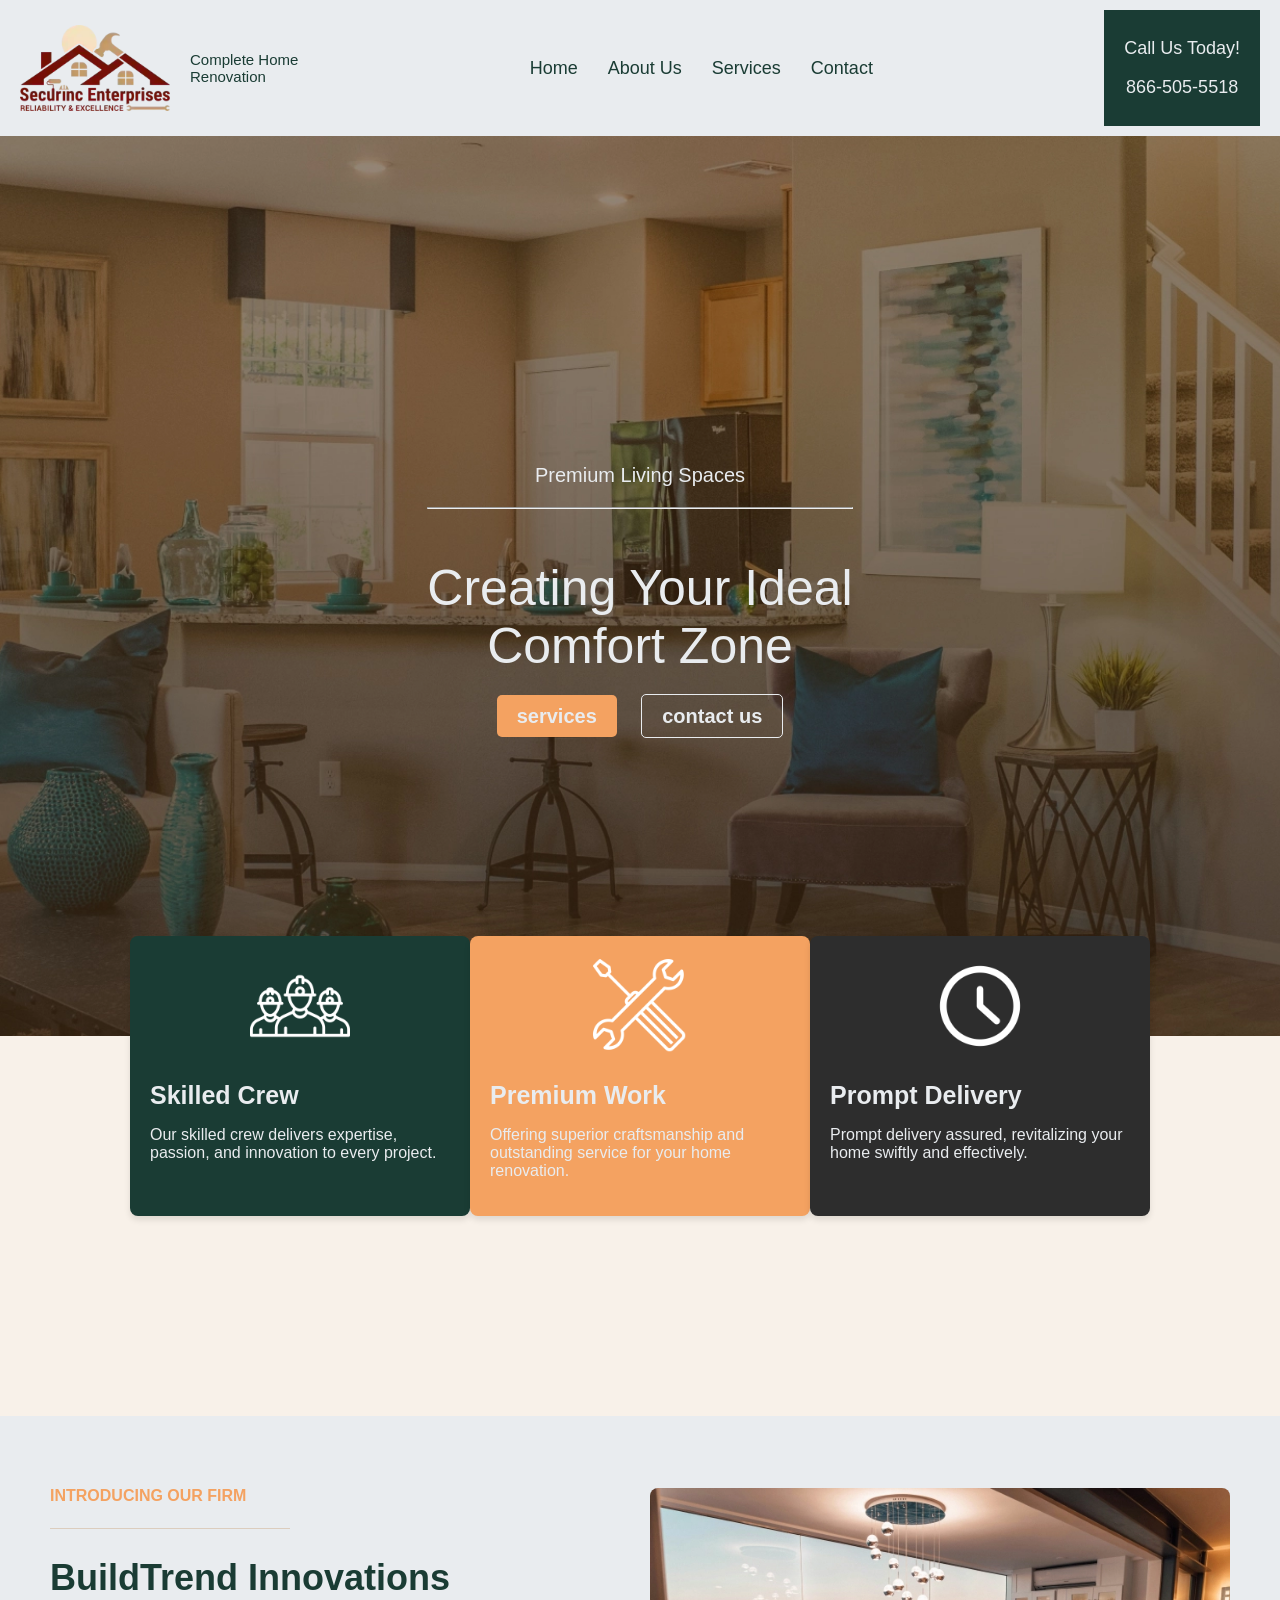
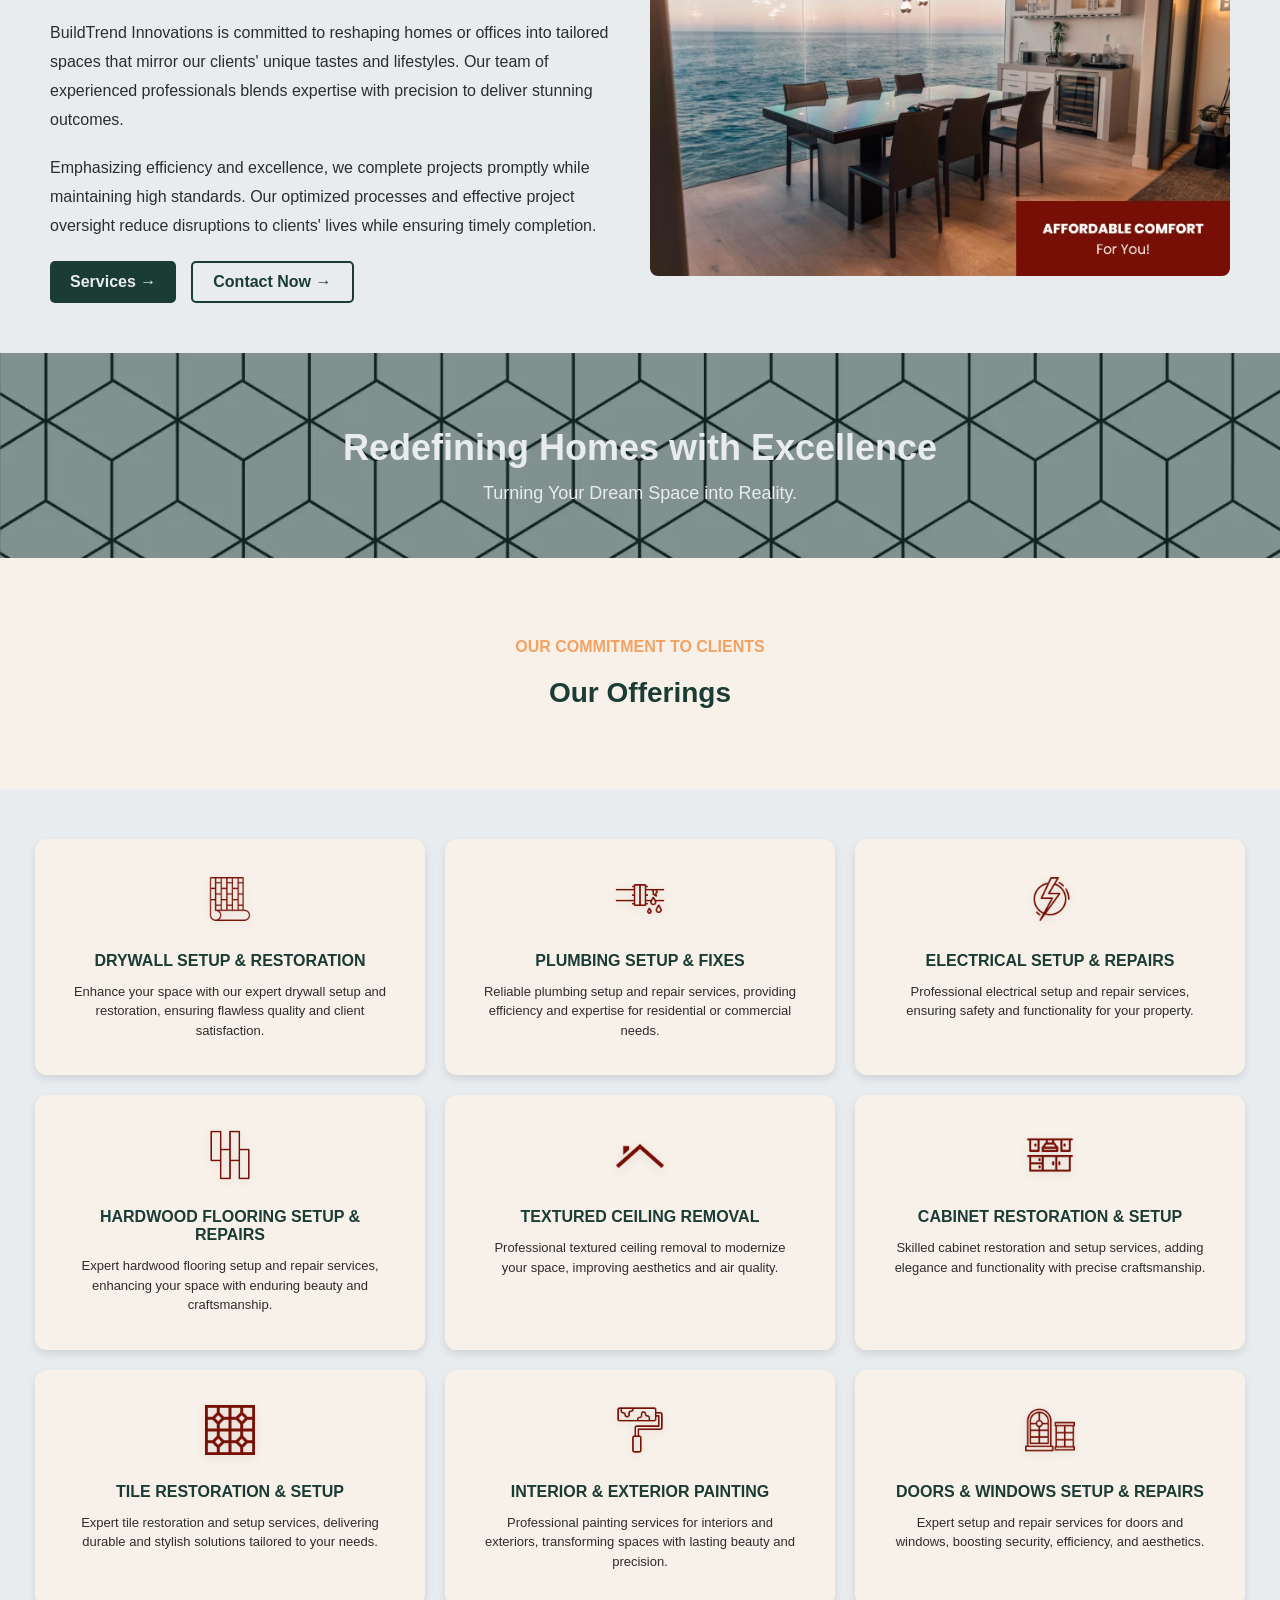
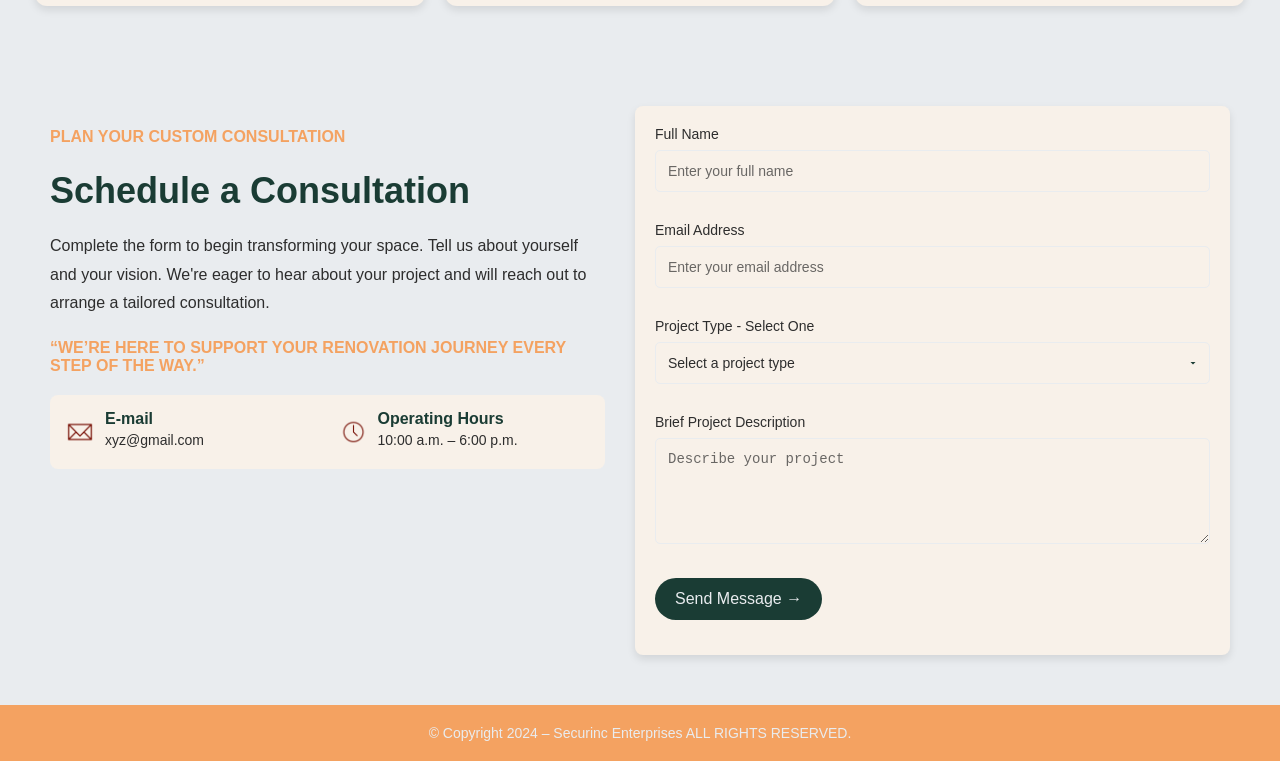
<file: Website_Assignment/index.html>
<!DOCTYPE html>
<html lang="en">
<head>
    <meta charset="UTF-8">
    <meta name="viewport" content="width=device-width, initial-scale=1.0">
    <link rel="stylesheet" href="./Style.css">
    <title>Website Replica</title>
</head>
<body>
  <div class="mainWrapper">
    <div class="header">
      <div class="logoArea">
          <img src="./Images/securinc-loader.webp" alt="Logo">
          <div class="logoText">
              <p>Complete Home <br> Renovation</p>
          </div>
      </div>
      <div class="navLinks">
          <ul>
              <li><a href="#">Home</a></li>
              <li><a href="#companyInfo">About Us</a></li>
              <li><a href="#services">Services</a></li>
              <li><a href="#contact">Contact</a></li>
          </ul>
      </div>
      <div class="callUs">
          <p><span>Call Us </span>Today!</p>
          <p>866-505-5518</p>
      </div>
    </div>
    <div class="heroBanner">
      <div>
          <p id="bannerTitle">Premium Living Spaces</p><hr>
          <p>Creating Your Ideal <br> Comfort Zone</p>
      </div>
      <div>
        <a href="" id="servicesLink">services</a>
        <a href="" id="contactLink">contact us</a>
      </div>
    </div>
    <div class="features">
      <div class="featureCard" id="feature1">
        <img src="./Images/workers.svg" alt="Skilled Crew">
        <h2>Skilled Crew</h2>
        <p>Our skilled crew delivers expertise, passion, and innovation to every project.</p>
      </div>
      <div class="featureCard" id="feature2">
        <img src="./Images/Maintenance.svg" alt="Premium Work">
        <h2>Premium Work</h2>
        <p>Offering superior craftsmanship and outstanding service for your home renovation.</p>
      </div>
      <div class="featureCard" id="feature3">
        <img src="./Images/Time.svg" alt="Prompt Delivery">
        <h2>Prompt Delivery</h2>
        <p>Prompt delivery assured, revitalizing your home swiftly and effectively.</p>
      </div>
    </div>
    <div id="companyInfo" class="about">
      <div class="aboutText">
          <h4>INTRODUCING OUR FIRM</h4>
          <img src="./Images/Line.svg" alt="">
          <h1>BuildTrend Innovations</h1>
          <p>
            BuildTrend Innovations is committed to reshaping homes or offices into tailored spaces that mirror our clients' unique tastes and lifestyles. Our team of experienced professionals blends expertise with precision to deliver stunning outcomes.
          </p>
          <p>
            Emphasizing efficiency and excellence, we complete projects promptly while maintaining high standards. Our optimized processes and effective project oversight reduce disruptions to clients' lives while ensuring timely completion.
          </p>
          <div class="buttons">
            <button class="servicesBtn">Services →</button>
            <button class="contactBtn">Contact Now →</button>
          </div>
      </div>
      <div class="aboutImage">
          <img src="./Images/4.webp" alt="Tailored Comfort Solutions">
      </div>
    </div>
    <div class="vision">
      <h1>Redefining Homes with Excellence</h1>
      <p>Turning Your Dream Space into Reality.</p>
    </div>
    <div id="services" class="servicesHeader">
      <h4>OUR COMMITMENT TO CLIENTS</h4>
      <h1>Our Offerings</h1>
    </div>
    <div class="cardContainer">
      <div class="card">
        <img src="./Images/logo/01.svg" alt="Drywall Setup & Restoration">
        <h3>Drywall Setup & Restoration</h3>
        <p>Enhance your space with our expert drywall setup and restoration, ensuring flawless quality and client satisfaction.</p>
      </div>
      <div class="card">
        <img src="./Images/logo/02.svg" alt="Plumbing Setup & Fixes">
        <h3>Plumbing Setup & Fixes</h3>
        <p>Reliable plumbing setup and repair services, providing efficiency and expertise for residential or commercial needs.</p>
      </div>
      <div class="card">
        <img src="./Images/logo/03.svg" alt="Electrical Setup & Repairs">
        <h3>Electrical Setup & Repairs</h3>
        <p>Professional electrical setup and repair services, ensuring safety and functionality for your property.</p>
      </div>
      <div class="card">
        <img src="./Images/logo/04.svg" alt="Hardwood Flooring Setup & Repairs">
        <h3>Hardwood Flooring Setup & Repairs</h3>
        <p>Expert hardwood flooring setup and repair services, enhancing your space with enduring beauty and craftsmanship.</p>
      </div>
      <div class="card">
        <img src="./Images/logo/05.svg" alt="Textured Ceiling Removal">
        <h3>Textured Ceiling Removal</h3>
        <p>Professional textured ceiling removal to modernize your space, improving aesthetics and air quality.</p>
      </div>
      <div class="card">
        <img src="./Images/logo/06.svg" alt="Cabinet Restoration & Setup">
        <h3>Cabinet Restoration & Setup</h3>
        <p>Skilled cabinet restoration and setup services, adding elegance and functionality with precise craftsmanship.</p>
      </div>
      <div class="card">
        <img src="./Images/logo/07.svg" alt="Tile Restoration & Setup">
        <h3>Tile Restoration & Setup</h3>
        <p>Expert tile restoration and setup services, delivering durable and stylish solutions tailored to your needs.</p>
      </div>
      <div class="card">
        <img src="./Images/logo/08.svg" alt="Interior & Exterior Painting">
        <h3>Interior & Exterior Painting</h3>
        <p>Professional painting services for interiors and exteriors, transforming spaces with lasting beauty and precision.</p>
      </div>
      <div class="card">
        <img src="./Images/logo/09.svg" alt="Doors & Windows Setup & Repairs">
        <h3>Doors & Windows Setup & Repairs</h3>
        <p>Expert setup and repair services for doors and windows, boosting security, efficiency, and aesthetics.</p>
      </div>
    </div>
    <div id="contact" class="contactArea">
      <div class="contactInfo">
        <h4>Plan Your Custom Consultation</h4>
        <h1>Schedule a Consultation</h1>
        <p>
          Complete the form to begin transforming your space. Tell us about yourself and your vision. We're eager to hear about your project and will reach out to arrange a tailored consultation.
        </p>
        <h4>“WE’RE HERE TO SUPPORT YOUR RENOVATION JOURNEY EVERY STEP OF THE WAY.”</h4>
        <div class="infoBox">
          <div class="infoItem">
            <img src="./Images/email-01.svg" alt="Email Icon">
            <div>
              <h3>E-mail</h3>
              <p>xyz@gmail.com</p>
            </div>
          </div>
          <div class="infoItem">
            <img src="./Images/Time_color.svg" alt="Clock Icon">
            <div>
              <h3>Operating Hours</h3>
              <p>10:00 a.m. – 6:00 p.m.</p>
            </div>
          </div>
        </div>
      </div>
      <div class="contactFormArea">
        <form class="form">
          <div class="inputGroup">
            <label for="fullName">Full Name</label>
            <input type="text" id="fullName" name="name" placeholder="Enter your full name" required>
          </div>
          <div class="inputGroup">
            <label for="emailAddress">Email Address</label>
            <input type="email" id="emailAddress" name="email" placeholder="Enter your email address" required>
          </div>
          <div class="inputGroup">
            <label for="projectCategory">Project Type - Select One</label>
            <select id="projectCategory" name="projectType" required>
              <option value="" disabled selected>Select a project type</option>
              <option value="1">Drywall Setup & Restoration</option>
              <option value="2">Plumbing Setup & Fixes</option>
              <option value="3">Electrical Setup & Repairs</option>
              <option value="4">Hardwood Flooring Setup & Repairs</option>
              <option value="5">Textured Ceiling Removal</option>
              <option value="6">Cabinet Restoration & Setup</option>
              <option value="7">Tile Restoration & Setup</option>
              <option value="8">Interior & Exterior Painting</option>
              <option value="9">Doors & Windows Setup & Repairs</option>
            </select>
          </div>
          <div class="inputGroup">
            <label for="projectDetails">Brief Project Description</label>
            <textarea id="projectDetails" name="message" rows="5" placeholder="Describe your project" required></textarea>
          </div>
          <div class="inputGroup">
            <button type="submit">Send Message →</button>
          </div>
        </form>
      </div>
    </div>
    <div class="footer">
      <p>© Copyright 2024 – Securinc Enterprises ALL RIGHTS RESERVED.</p>
    </div>
  </div>
</html>
</file>
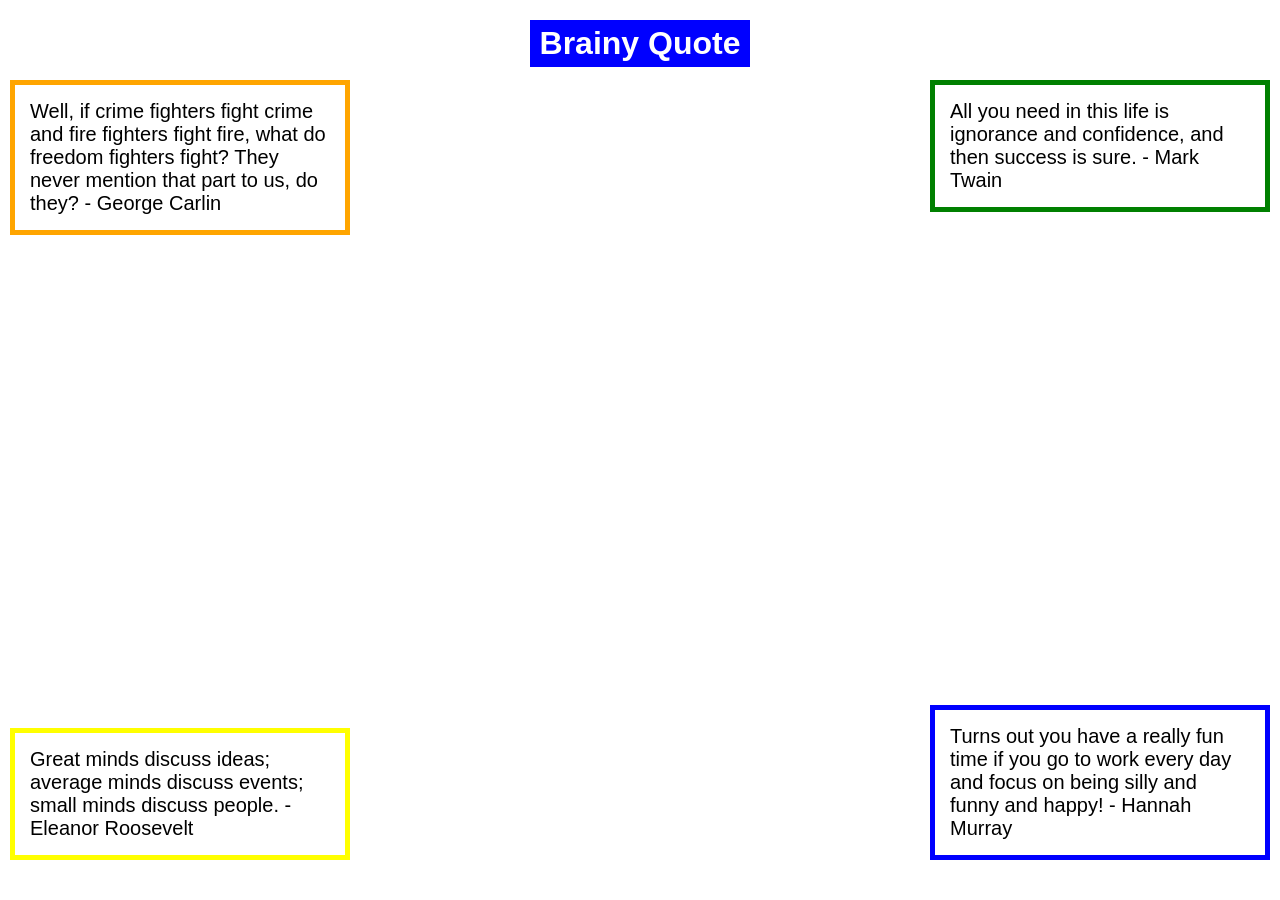
<file: CSS Assignment 02/task-02.html>
<!DOCTYPE html>
<html lang="en">
<head>
    <meta charset="UTF-8">
    <meta name="viewport" content="width=device-width, initial-scale=1.0">
    <title>Document</title>
    <link rel="stylesheet" href="task-02.css">
</head>
<body>
    <h1>Brainy Quote</h1>

    <p class="top" id="orange">
    Well, if crime fighters fight crime and fire fighters fight fire, what do freedom fighters fight? They never mention that part to us, do they? - George Carlin
    </p>

    <p class="top" id="green">
    All you need in this life is ignorance and confidence, and then success is sure. - Mark Twain
    </p>

    <p class="bottom" id="yellow">
    Great minds discuss ideas; average minds discuss events; small minds discuss people. - Eleanor Roosevelt
    </p>

    <p class="bottom" id="blue">
    Turns out you have a really fun time if you go to work every day and focus on being silly and funny and happy! - Hannah Murray
    </p>

</body>
</html>
</file>
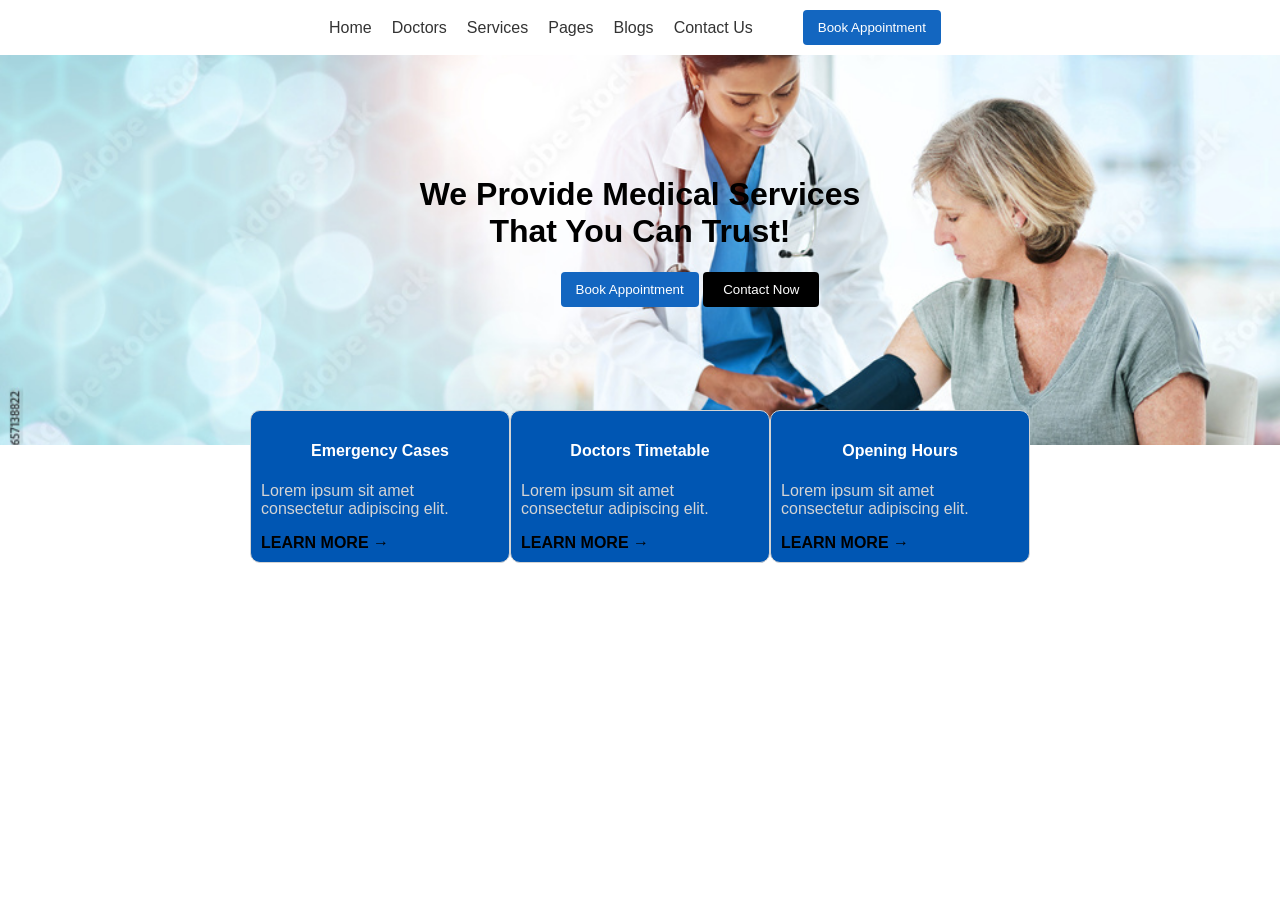
<file: CSS Assignment 02/task-03.html>
<!DOCTYPE html>
<html lang="en">
<head>
  <meta charset="UTF-8" />
  <meta name="viewport" content="width=device-width, initial-scale=1.0" />
  <title>Mediplus</title>
  <link rel="stylesheet" href="task-03.css">
</head>
<body>
  <div class="main">
    <div class="navbar">
      <ul class="nav-links">
        <li><a href="#">Home</a></li>
        <li><a href="#">Doctors</a></li>
        <li><a href="#">Services</a></li>
        <li><a href="#">Pages</a></li>
        <li><a href="#">Blogs</a></li>
        <li><a href="#">Contact Us</a></li>
      </ul>
      <button class="nav-btn">Book Appointment</button>
    </div>

    <div class="hero-section">
      <h1>We Provide <span>Medical</span> Services <br> That You Can <span>Trust!</span></h1>
      
      <button class="nav-btn">Book Appointment</button>
      <button class="btn-primary">Contact Now</button>
    </div>

    <div class="Boxmain">
      <div class="box01">
        <h4>Emergency Cases</h4>
        <p>Lorem ipsum sit amet consectetur adipiscing elit.</p>
        <a href="#">LEARN MORE →</a>
      </div>
      <div class="box02">
        <h4>Doctors Timetable</h4>
        <p>Lorem ipsum sit amet consectetur adipiscing elit.</p>
        <a href="#">LEARN MORE →</a>
      </div>
      <div class="box03">
        <h4>Opening Hours</h4>
        <p>Lorem ipsum sit amet consectetur adipiscing elit.</p>
        <a href="#">LEARN MORE →</a>
      </div>
    </div>
  </div>
</body>
</html>
</file>
<file: Website_Assignment/Style.css>
body {
    font-family: 'Poppins', sans-serif;
    margin: 0;
    padding: 0;
    box-sizing: border-box;
    background-color: #F8F1E9;
}

.header {
    background-color: #E9ECEF;
    display: flex;
    justify-content: space-between;
    align-items: center;
    padding: 10px 20px;
}

.header img {
    width: 150px;
    height: auto;
}

.header .logoText {
    margin-left: 20px;
    font-size: 15px;
    font-weight: 300;
    color: #1A3C34;
}

.logoArea {
    display: flex;
    align-items: center;
    justify-content: center;
    flex-shrink: 0;
}

.navLinks {
    display: flex;
    align-items: center;
}

.navLinks ul {
    list-style: none;
    padding: 0;
    display: flex;
    flex-wrap: nowrap;
    margin: 0;
}

.navLinks li {
    margin: 0 15px;
    font-size: 18px;
}

.navLinks a {
    color: #1A3C34;
    text-decoration: none;
}

.navLinks a:hover {
    color: #F4A261;
}

.navLinks a.active {
    color: #F4A261;
    font-weight: bold;
}

.callUs {
    font-size: 18px;
    background-color: #1A3C34;
    color: #E9ECEF;
    padding: 10px 20px;
    text-align: center;
    flex-shrink: 0;
}

.heroBanner {
    background-image: url('./Images/1.webp');
    background-size: cover;
    background-position: center;
    height: 100vh;
    display: flex;
    justify-content: center;
    align-items: center;
    flex-direction: column;
    text-align: center;
}

#bannerTitle {
    font-size: 20px;
    color: #E9ECEF;
    margin-bottom: 20px;
}

#bannerTitle hr {
    width: 50px;
    border: 1px solid #F4A261;
    margin: 10px auto;
}

.heroBanner p {
    color: #E9ECEF;
    font-size: 50px;
    margin-bottom: 30px;
}

.heroBanner a {
    text-decoration: none;
    color: #E9ECEF;
    font-size: 20px;
    padding: 10px 20px;
    border-radius: 5px;
    margin: 0 10px;
    font-weight: bold;
}

#servicesLink {
    background-color: #F4A261;
    border: none;
}

#contactLink {
    border: 1px solid #E9ECEF;
    background-color: transparent;
}

.features {
    display: flex;
    justify-content: center;
    padding: 50px 20px;
    background-color: transparent;
    position: relative;
    bottom: 150px;
}

.featureCard {
    text-align: center;
    padding: 20px;
    width: 300px;
    border-radius: 8px;
    box-shadow: 0 4px 6px rgba(0, 0, 0, 0.1);
}

#feature1 {
    background-color: #1A3C34;
}

#feature2 {
    background-color: #F4A261;
}

#feature3 {
    background-color: #2D2D2D;
}

.featureCard img {
    width: 100px;
    height: 100px;
}

.featureCard h2 {
    font-size: 25px;
    color: #E9ECEF;
    text-align: left;
    margin-bottom: 10px;
}

.featureCard p {
    text-align: left;
    font-size: 16px;
    color: #E9ECEF;
}

.about {
    display: flex;
    justify-content: space-between;
    align-items: center;
    padding: 50px;
    background-color: #E9ECEF;
}

.aboutText {
    flex: 1;
    padding-right: 20px;
}

.aboutText h4 {
    font-size: 16px;
    color: #F4A261;
    text-transform: uppercase;
    margin-bottom: 10px;
}

.aboutText h1 {
    font-size: 36px;
    color: #1A3C34;
    margin-bottom: 20px;
}

.aboutText p {
    font-size: 16px;
    color: #2D2D2D;
    line-height: 1.8;
    margin-bottom: 20px;
}

.aboutText .buttons {
    display: flex;
    gap: 15px;
}

.servicesBtn,
.contactBtn {
    padding: 10px 20px;
    font-size: 16px;
    border: none;
    border-radius: 5px;
    cursor: pointer;
    font-weight: bold;
}

.servicesBtn {
    background-color: #1A3C34;
    color: #E9ECEF;
}

.contactBtn {
    background-color: transparent;
    color: #1A3C34;
    border: 2px solid #1A3C34;
}

.aboutImage {
    flex: 1;
    position: relative;
}

.aboutImage img {
    width: 100%;
    border-radius: 8px;
}

.aboutImage .image-caption {
    position: absolute;
    bottom: 10px;
    right: 10px;
    background-color: #1A3C34;
    color: #E9ECEF;
    padding: 10px 15px;
    border-radius: 5px;
    text-align: center;
}

.aboutImage .image-caption p {
    margin: 0;
    font-size: 14px;
}

.vision {
    background-color: #1A3C34;
    color: #E9ECEF;
    text-align: center;
    padding: 50px 20px;
    background-image: url('./Images/pattren.webp');
    background-size: cover;
    background-position: center;
}

.vision h1 {
    font-size: 36px;
    font-weight: bold;
    margin-bottom: 10px;
}

.vision p {
    font-size: 18px;
    margin: 0;
    line-height: 1.6;
}

.servicesHeader h4 {
    font-size: 16px;
    color: #F4A261;
    text-transform: uppercase;
    margin-top: 80px;
    text-align: center;
}

.servicesHeader h1 {
    font-size: 28px;
    color: #1A3C34;
    text-align: center;
    margin-bottom: 80px;
}

.cardContainer {
    display: flex;
    flex-wrap: wrap;
    gap: 20px;
    padding: 50px 20px;
    background-color: #E9ECEF;
    justify-content: center;
}

.card {
    background-color: #F8F1E9;
    border: none;
    border-radius: 12px;
    text-align: center;
    padding: 35px;
    display: flex;
    flex-direction: column;
    align-items: center;
    box-shadow: 0 4px 8px rgba(0, 0, 0, 0.1);
    max-width: 320px;
    flex: 1 1 300px;
}

.card img {
    width: 50px;
    height: 50px;
    margin-bottom: 12px;
    filter: drop-shadow(0 2px 4px rgba(0, 0, 0, 0.1));
}

.card h3 {
    font-size: 16px;
    color: #1A3C34;
    margin-bottom: 12px;
    text-transform: uppercase;
    font-weight: 600;
}

.card p {
    font-size: 13px;
    color: #2D2D2D;
    line-height: 1.5;
    margin: 0;
}

.contactArea {
    display: flex;
    justify-content: space-between;
    align-items: flex-start;
    padding: 50px;
    background-color: #E9ECEF;
    gap: 30px;
}

.contactInfo {
    flex: 1;
}

.contactInfo h4 {
    font-size: 16px;
    color: #F4A261;
    text-transform: uppercase;
    margin-bottom: 10px;
}

.contactInfo h1 {
    font-size: 36px;
    color: #1A3C34;
    margin-bottom: 20px;
}

.contactInfo p {
    font-size: 16px;
    color: #2D2D2D;
    line-height: 1.8;
    margin-bottom: 20px;
}

.contactInfo .infoBox {
    display: flex;
    gap: 20px;
    margin-top: 20px;
    background-color: #F8F1E9;
    padding: 15px;
    border-radius: 8px;
}

.infoItem {
    display: flex;
    align-items: center;
    gap: 10px;
    flex: 1;
}

.infoItem img {
    width: 30px;
    height: 30px;
}

.infoItem h3 {
    font-size: 16px;
    color: #1A3C34;
    margin: 0;
}

.infoItem p {
    font-size: 14px;
    color: #2D2D2D;
    margin: 0;
}

.contactFormArea {
    flex: 1;
    padding: 20px;
    background-color: #F8F1E9;
    border-radius: 8px;
    box-shadow: 0 4px 8px rgba(0, 0, 0, 0.1);
}

.contactFormArea .form {
    display: flex;
    flex-direction: column;
    gap: 15px;
}

.contactFormArea .inputGroup {
    margin-bottom: 15px;
}

.contactFormArea label {
    display: block;
    font-size: 14px;
    color: #2D2D2D;
    margin-bottom: 8px;
    font-weight: 500;
}

.contactFormArea input,
.contactFormArea select,
.contactFormArea textarea {
    width: 100%;
    padding: 12px;
    font-size: 14px;
    border: 1px solid #E9ECEF;
    background-color: #F8F1E9;
    border-radius: 5px;
    box-sizing: border-box;
    color: #2D2D2D;
    transition: border-color 0.3s ease, box-shadow 0.3s ease;
}

.contactFormArea input::placeholder,
.contactFormArea textarea::placeholder {
    color: #2D2D2D;
    opacity: 0.7;
}

.contactFormArea input:focus,
.contactFormArea select:focus,
.contactFormArea textarea:focus {
    outline: none;
    border-color: #1A3C34;
    box-shadow: 0 0 5px rgba(26, 60, 52, 0.3);
    background-color: #F8F1E9;
}

.contactFormArea select {
    appearance: none;
    background-image: url('data:image/svg+xml;utf8,<svg fill="%231A3C34" height="24" viewBox="0 0 24 24" width="24" xmlns="http://www.w3.org/2000/svg"><path d="M7 10l5 5 5-5z"/></svg>');
    background-repeat: no-repeat;
    background-position: right 10px center;
    background-size: 12px;
    padding-right: 30px;
}

.contactFormArea textarea {
    resize: vertical;
    min-height: 100px;
}

.contactFormArea button {
    background-color: #1A3C34;
    color: #E9ECEF;
    padding: 12px 20px;
    font-size: 16px;
    border: none;
    border-radius: 25px;
    cursor: pointer;
    transition: background-color 0.3s ease, transform 0.2s ease;
    align-self: flex-start;
}

.contactFormArea button:hover {
    background-color: #0F2A24;
    transform: translateY(-2px);
}

.footer {
    background-color: #F4A261;
    color: #E9ECEF;
    text-align: center;
    padding: 20px;
}

.footer p {
    margin: 0;
    font-size: 14px;
    font-weight: 500;
}

@media screen and (max-width: 1100px) {
    .heroBanner {
        padding: 20px;
        text-align: center;
    }

    .heroBanner p {
        font-size: 40px;
    }

    .heroBanner a {
        font-size: 16px;
        padding: 8px 15px;
    }

    .features {
        flex-direction: column;
        gap: 20px;
    }

    .featureCard {
        width: 90%;
    }

    .about {
        flex-direction: column-reverse;
        text-align: center;
    }

    .aboutText {
        padding-right: 0;
    }

    .aboutImage {
        margin-top: 20px;
    }

    .vision {
        padding: 30px 20px;
    }

    .vision h1 {
        font-size: 28px;
    }

    .vision p {
        font-size: 16px;
    }

    .cardContainer {
        gap: 15px;
    }

    .card {
        padding: 20px;
        max-width: 180px;
    }

    .card img {
        width: 45px;
        height: 45px;
        margin-bottom: 10px;
    }

    .card h3 {
        font-size: 15px;
    }

    .card p {
        font-size: 12px;
    }

    .contactArea {
        flex-direction: column;
        gap: 20px;
    }

    .contactInfo,
    .contactFormArea {
        flex: unset;
        width: 100%;
    }

    .contactInfo h1 {
        font-size: 28px;
    }

    .contactInfo p {
        font-size: 14px;
    }

    .contactFormArea {
        padding: 15px;
    }

    .contactFormArea input,
    .contactFormArea select,
    .contactFormArea textarea {
        padding: 10px;
        font-size: 13px;
    }

    .contactFormArea button {
        padding: 10px 15px;
        font-size: 14px;
    }

    .footer p {
        font-size: 13px;
    }
}

@media screen and (max-width: 840px) {
    .header {
        padding: 10px;
    }

    .navLinks li {
        margin: 0 10px;
        font-size: 16px;
    }

    .callUs {
        padding: 8px 15px;
        font-size: 16px;
    }

    .logoArea img {
        width: 120px;
    }

    .header .logoText {
        font-size: 14px;
        margin-left: 10px;
    }

    .footer p {
        font-size: 12px;
    }
}

@media screen and (max-width: 550px) {
    .contactInfo .infoBox {
        flex-direction: column;
        padding: 10px;
        gap: 10px;
    }

    .infoItem img {
        width: 20px;
        height: 20px;
    }

    .infoItem h3 {
        font-size: 14px;
    }

    .infoItem p {
        font-size: 12px;
    }

    .contactFormArea {
        padding: 10px;
    }

    .contactFormArea input,
    .contactFormArea select,
    .contactFormArea textarea {
        padding: 8px;
        font-size: 12px;
    }

    .contactFormArea button {
        padding: 8px 12px;
        font-size: 12px;
        width: 100%;
    }

    .header {
        padding: 8px;
    }

    .navLinks li {
        margin: 0 8px;
        font-size: 14px;
    }

    .callUs {
        padding: 6px 12px;
        font-size: 14px;
    }

    .logoArea img {
        width: 100px;
    }

    .header .logoText {
        font-size: 12px;
        margin-left: 8px;
    }

    .footer p {
        font-size: 11px;
    }
}

@media screen and (max-width: 320px) {
    .contactArea {
        padding: 20px 10px;
        gap: 15px;
    }

    .contactInfo h1 {
        font-size: 24px;
    }

    .contactInfo p {
        font-size: 12px;
    }

    .contactFormArea {
        padding: 8px;
    }

    .contactFormArea label {
        font-size: 12px;
    }

    .contactFormArea input,
    .contactFormArea select,
    .contactFormArea textarea {
        padding: 6px;
        font-size: 11px;
    }

    .contactFormArea button {
        padding: 6px 10px;
        font-size: 11px;
    }

    .header {
        padding: 6px;
    }

    .navLinks li {
        margin: 0 6px;
        font-size: 12px;
    }

    .callUs {
        padding: 5px 10px;
        font-size: 12px;
    }

    .logoArea img {
        width: 80px;
    }

    .header .logoText {
        font-size: 10px;
        margin-left: 6px;
    }

    .footer p {
        font-size: 10px;
    }
}
</file>
<file: CSS Assignment 02/task-02.css>
h1 {
    text-align: center;
    color: white;
    background-color: blue;
    padding: 5px 10px;
    width: fit-content;
    margin: 20px auto;
    font-family: Arial, sans-serif;
}


p {
    width: 300px;
    padding: 15px;
    font-size: 20px;
    font-family: Arial, sans-serif;
    border: 5px solid;
    position: absolute;
}

.top {
    top: 60px;
}

.bottom {
    bottom: 20px;
}

#orange {
    border-color: orange;
    left: 10px;
}

#green {
    border-color: green;
    right: 10px;
}

#yellow {
    border-color: yellow;
    left: 10px;
}

#blue {
    border-color: blue;
    right: 10px;
}
</file>
<file: CSS Assignment 02/task-03.css>
body {
    margin: 0;
    font-family: 'Segoe UI', sans-serif;
  }
  
.navbar {
    display: flex;
    justify-content: center;
    align-items: center;
    padding: 10px 20px;
}

.nav-links {
    list-style: none;
    display: flex;
    gap: 20px;
    margin: 0;
}
  
  .nav-links li a {
    text-decoration: none;
    color: #333;
    font-weight: 500;
  }
  
  .nav-btn {
    padding: 10px 15px;
    margin: 0px 50px;
    background-color: #1366c0;
    color: white;
    border: none;
    cursor: pointer;
    border-radius: 4px;
  }
  

  .hero-section {
    padding: 100px;
    background-image: url('./1000_F_657138822_Wpy4XtcO0T66zbA2WAmV7cfrvk7HRmRx.jpg');
    background-size: cover;
    background-position: center;
    height: 190px;
    text-align: center;
  }
  
  
  .btn-primary{
    padding: 10px 20px;
    background-color: black;
    margin: 0px -50px;
    color: white;
    border: none;
    border-radius: 4px;
  }
  
  .Boxmain {
    display: flex;
    justify-content: space-between; 
    margin: 10px 250px;
    position: relative;
    top: -15px; 
  }
  
  .box01, .box02, .box03 {
    border: 1px solid ;
    padding: 10px;
    width: 250px;
    background-color: #0056b3;
    color: rgb(212, 212, 212);
    border-radius: 10px;

  }
  
  .box01 a , .box02 a , .box03 a{
    color: black;
    text-decoration: none;
    font-weight: bold;
  }
  
  .box01 ,.box02 , .box03{
    position: relative;
    bottom: 30px;
  }

  h4{
    color: white;
    text-align: center;
  }
</file>
